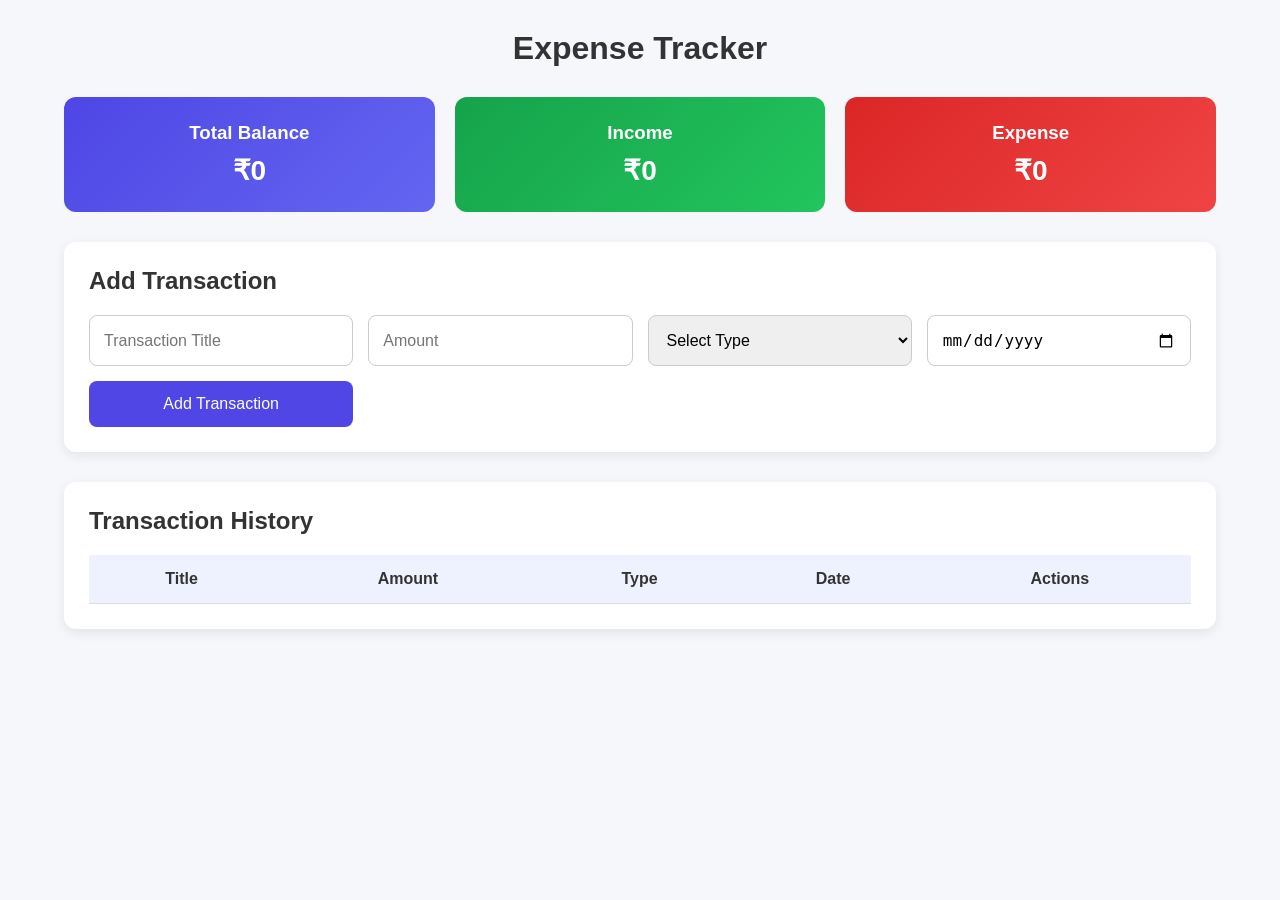
<file: index.html>
<!DOCTYPE html>
<html lang="en">
<head>
    <meta charset="UTF-8">
    <meta name="viewport" content="width=device-width, initial-scale=1.0">
    <title>Expense Tracker</title>
    <link rel="stylesheet" href="et.css">
</head>
<body>

    <div class="container">
        <h1>Expense Tracker</h1>

        <!-- Summary -->
        <div class="summary">
            <div class="card balance">
    <h3>Total Balance</h3>
    <p id="balance">₹0</p>
</div>

<div class="card income">
    <h3>Income</h3>
    <p id="income">₹0</p>
</div>

<div class="card expense">
    <h3>Expense</h3>
    <p id="expense">₹0</p>
</div>
        </div>

        <!-- Form -->
        <div class="form-section">
            <h2>Add Transaction</h2>

            <form id="transactionForm">
                <input type="text" id="title" placeholder="Transaction Title" required>

                <input type="number" id="amount" placeholder="Amount" required>

                <select id="type" required>
                    <option value="">Select Type</option>
                    <option value="income">Income</option>
                    <option value="expense">Expense</option>
                </select>

                <input type="date" id="date" required>

                <button type="submit">Add Transaction</button>
            </form>
        </div>

        <!-- History -->
        <div class="history">
            <h2>Transaction History</h2>

            <table>
                <thead>
                    <tr>
                        <th>Title</th>
                        <th>Amount</th>
                        <th>Type</th>
                        <th>Date</th>
                        <th>Actions</th>
                    </tr>
                </thead>

                <tbody id="transactionList">
                    <tr>
                        <td>Salary</td>
                        <td>₹50000</td>
                        <td>Income</td>
                        <td>2026-07-02</td>
                        <td>
                            <button class="edit-btn">Edit</button>
                            <button class="delete-btn">Delete</button>
                        </td>
                    </tr>
                </tbody>
            </table>
        </div>
    </div>
<script src="et.js"></script>
</body>
</html>
</file>
<file: et.css>
* {
    margin: 0;
    padding: 0;
    box-sizing: border-box;
}

body {
    font-family: Arial, sans-serif;
    background: #f5f7fb;
    color: #333;
}

.container {
    width: 90%;
    max-width: 1200px;
    margin: 30px auto;
}

h1 {
    text-align: center;
    margin-bottom: 30px;
}

h2 {
    margin-bottom: 20px;
}

/* Summary Cards */
.summary {
    display: flex;
    gap: 20px;
    margin-bottom: 30px;
    flex-wrap: wrap;
}

.card {
    flex: 1;
    min-width: 250px;
    padding: 25px;
    border-radius: 12px;
    color: white;
    text-align: center;
}

.balance {
    background: linear-gradient(135deg, #4f46e5, #6366f1);
}

.income {
    background: linear-gradient(135deg, #16a34a, #22c55e);
}

.expense {
    background: linear-gradient(135deg, #dc2626, #ef4444);
}

.card h3 {
    margin-bottom: 10px;
}

.card p {
    font-size: 28px;
    font-weight: bold;
}

/* Form */
.form-section {
    background: white;
    padding: 25px;
    border-radius: 12px;
    margin-bottom: 30px;
    box-shadow: 0 4px 12px rgba(0,0,0,0.08);
}

form {
    display: grid;
    grid-template-columns: repeat(auto-fit, minmax(220px, 1fr));
    gap: 15px;
}

input,
select,
button {
    padding: 14px;
    border-radius: 8px;
    border: 1px solid #ccc;
    font-size: 16px;
}

button {
    background: #4f46e5;
    color: white;
    border: none;
    cursor: pointer;
    transition: 0.3s;
}

button:hover {
    background: #3730a3;
}

/* Table */
.history {
    background: white;
    padding: 25px;
    border-radius: 12px;
    box-shadow: 0 4px 12px rgba(0,0,0,0.08);
    overflow-x: auto;
}

table {
    width: 100%;
    border-collapse: collapse;
}

th,
td {
    padding: 15px;
    text-align: center;
    border-bottom: 1px solid #ddd;
}

th {
    background: #eef2ff;
}

.edit-btn {
    background: #f59e0b;
    margin-right: 8px;
}

.edit-btn:hover {
    background: #d97706;
}

.delete-btn {
    background: #ef4444;
}

.delete-btn:hover {
    background: #dc2626;
}
                    
/* Responsive */
@media (max-width: 768px) {
    .summary {
        flex-direction: column;
    }

    table {
        font-size: 14px;
    }

    button {
        padding: 10px;
    }
}
</file>
